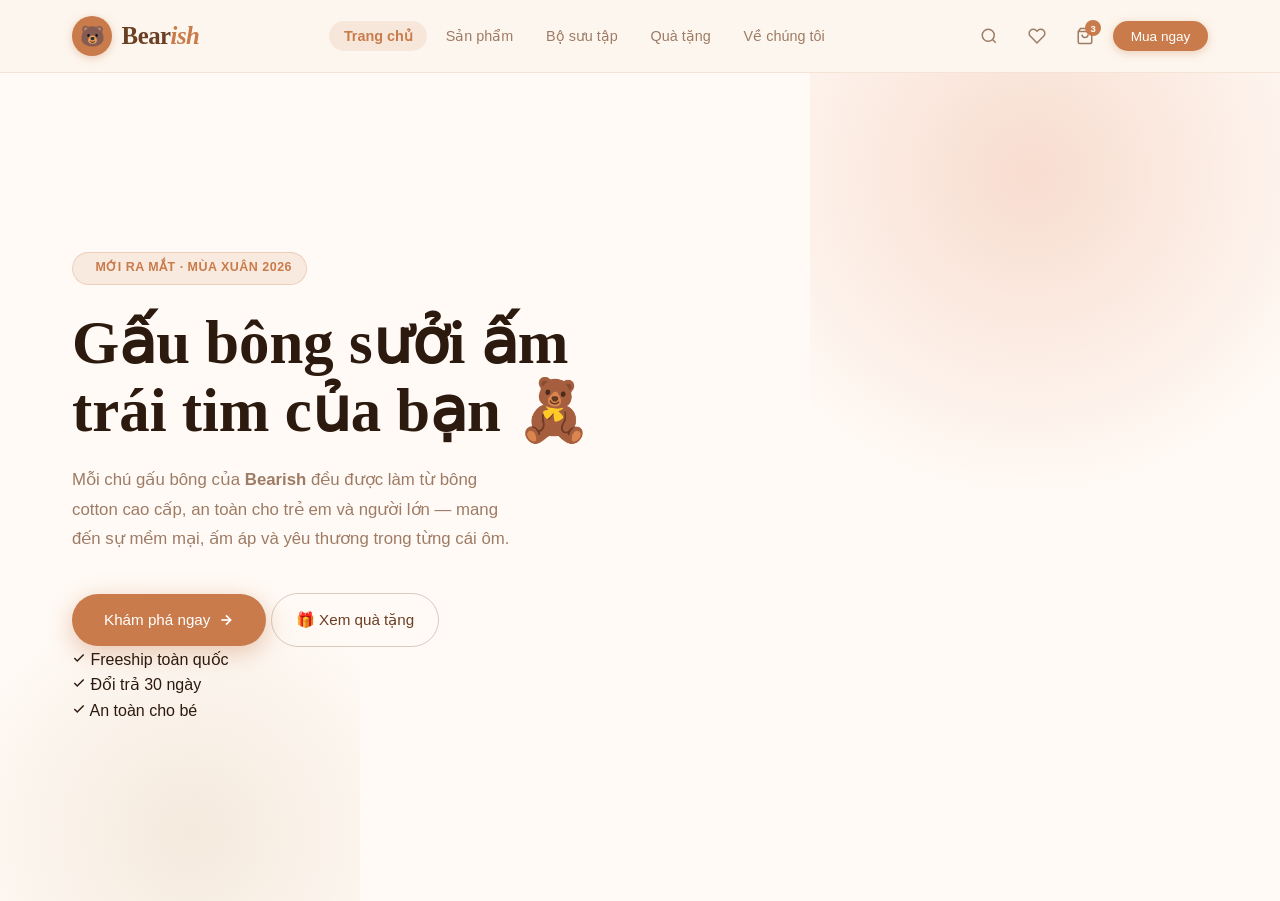
<file: TD1.1.html>
<!DOCTYPE html>
<html lang="vi">
<head>
  <meta charset="UTF-8" />
  <meta name="viewport" content="width=device-width, initial-scale=1.0" />
  <title>Bearish — Gấu Bông Thuần Yêu</title>


  <link rel="stylesheet" href="TD1.1.css"/>
</head>
<body>


  <header class="site-header">
    <div class="header-inner">

      <a href="#" class="logo" aria-label="Bearish – Trang chủ">
        <div class="logo-icon">🐻</div>
        <span class="logo-text">Bear<span>ish</span></span>
      </a>

      <nav class="main-nav" aria-label="Menu chính">
        <ul>
          <li><a href="#" class="active">Trang chủ</a></li>
          <li><a href="#">Sản phẩm</a></li>
          <li><a href="#">Bộ sưu tập</a></li>
          <li><a href="#">Quà tặng</a></li>
          <li><a href="#">Về chúng tôi</a></li>
        </ul>
      </nav>

      <div class="header-actions">
        <button class="btn-icon" aria-label="Tìm kiếm" title="Tìm kiếm">
          <svg width="18" height="18" fill="none" stroke="currentColor" stroke-width="2" viewBox="0 0 24 24">
            <circle cx="11" cy="11" r="8"/><line x1="21" y1="21" x2="16.65" y2="16.65"/>
          </svg>
        </button>

        <button class="btn-icon" aria-label="Yêu thích" title="Yêu thích">
          <svg width="18" height="18" fill="none" stroke="currentColor" stroke-width="2" viewBox="0 0 24 24">
            <path d="M20.84 4.61a5.5 5.5 0 0 0-7.78 0L12 5.67l-1.06-1.06a5.5 5.5 0 0 0-7.78 7.78l1.06 1.06L12 21.23l7.78-7.78 1.06-1.06a5.5 5.5 0 0 0 0-7.78z"/>
          </svg>
        </button>

        <button class="btn-icon" aria-label="Giỏ hàng" title="Giỏ hàng">
          <svg width="18" height="18" fill="none" stroke="currentColor" stroke-width="2" viewBox="0 0 24 24">
            <path d="M6 2L3 6v14a2 2 0 0 0 2 2h14a2 2 0 0 0 2-2V6l-3-4z"/>
            <line x1="3" y1="6" x2="21" y2="6"/>
            <path d="M16 10a4 4 0 0 1-8 0"/>
          </svg>
          <span class="cart-badge">3</span>
        </button>
        <button class="btn-nav-cta">Mua ngay</button>

        <button class="menu-toggle" aria-label="Mở menu">
          <span></span>
          <span></span>
          <span></span>
        </button>
      </div>

    </div>
  </header>


  <section class="hero" aria-label="Banner chính">
    <div class="hero-dots" aria-hidden="true"></div>

    <div class="hero-inner">

      <div class="hero-content">

        <div class="hero-badge" role="note">
          <span class="hero-badge-dot" aria-hidden="true"></span>
          Mới ra mắt · Mùa Xuân 2026
        </div>

        <h1 class="hero-title">
          Gấu bông sưởi ấm trái tim của bạn 🧸
        </h1>

        <p class="hero-desc">
          Mỗi chú gấu bông của <strong>Bearish</strong> đều được làm từ bông cotton cao cấp,
          an toàn cho trẻ em và người lớn — mang đến sự mềm mại,
          ấm áp và yêu thương trong từng cái ôm.
        </p>

        <div class="hero-actions">
          <a href="#" class="btn-cta">
            Khám phá ngay
            <svg width="16" height="16" fill="none" stroke="currentColor" stroke-width="2.5" viewBox="0 0 24 24">
              <line x1="5" y1="12" x2="19" y2="12"/>
              <polyline points="12 5 19 12 12 19"/>
            </svg>
          </a>
          <a href="#" class="btn-secondary">
            🎁 Xem quà tặng
          </a>
        </div>

        <div class="hero-trust" aria-label="Cam kết dịch vụ">
          <div class="trust-item">
            <svg width="14" height="14" fill="none" stroke="currentColor" stroke-width="2.5" viewBox="0 0 24 24">
              <polyline points="20 6 9 17 4 12"/>
            </svg>
            Freeship toàn quốc
          </div>
          <div class="trust-divider" aria-hidden="true"></div>
          <div class="trust-item">
            <svg width="14" height="14" fill="none" stroke="currentColor" stroke-width="2.5" viewBox="0 0 24 24">
              <polyline points="20 6 9 17 4 12"/>
            </svg>
            Đổi trả 30 ngày
          </div>
          <div class="trust-divider" aria-hidden="true"></div>
          <div class="trust-item">
            <svg width="14" height="14" fill="none" stroke="currentColor" stroke-width="2.5" viewBox="0 0 24 24">
              <polyline points="20 6 9 17 4 12"/>
            </svg>
            An toàn cho bé
          </div>
        </div>

      </div>



</body>
</html>
</file>
<file: TD1.1.css>
:root {
  --cream:     #fdf6ee;
  --warm-white:#fffaf5;
  --blush:     #f2c4b0;
  --peach:     #e8a080;
  --caramel:   #c97b4b;
  --brown:     #6b3f23;
  --dark:      #2c1a0e;
  --muted:     #9e7b65;

  --font-display: 'Playfair Display', Georgia, serif;
  --font-body:    'DM Sans', sans-serif;

  --radius-sm: 8px;
  --radius-md: 16px;
  --radius-lg: 32px;
  --radius-pill: 999px;

  --shadow-soft: 0 4px 24px rgba(107, 63, 35, 0.10);
  --shadow-hover: 0 12px 40px rgba(107, 63, 35, 0.18);
  --transition: 0.3s cubic-bezier(0.34, 1.56, 0.64, 1);
}

*, *::before, *::after { box-sizing: border-box; margin: 0; padding: 0; }
html { scroll-behavior: smooth; }
body {
  font-family: var(--font-body);
  background-color: var(--cream);
  color: var(--dark);
  line-height: 1.6;
  -webkit-font-smoothing: antialiased;
}
a { text-decoration: none; color: inherit; }
img { display: block; max-width: 100%; }
ul { list-style: none; }


.site-header {
  position: sticky;
  top: 0;
  z-index: 100;
  background: rgba(253, 246, 238, 0.88);
  backdrop-filter: blur(14px);
  -webkit-backdrop-filter: blur(14px);
  border-bottom: 1px solid rgba(201, 123, 75, 0.15);
}

.header-inner {
  max-width: 1200px;
  margin: 0 auto;
  padding: 0 2rem;
  height: 72px;
  display: flex;
  align-items: center;
  justify-content: space-between;
  gap: 2rem;
}

.logo {
  display: flex;
  align-items: center;
  gap: 0.6rem;
  flex-shrink: 0;
}

.logo-icon {
  width: 40px;
  height: 40px;
  background: var(--caramel);
  border-radius: 50%;
  display: flex;
  align-items: center;
  justify-content: center;
  font-size: 1.25rem;
  box-shadow: 0 2px 8px rgba(201,123,75,0.35);
  transition: transform var(--transition);
}

.logo:hover .logo-icon { transform: rotate(-10deg) scale(1.08); }

.logo-text {
  font-family: var(--font-display);
  font-size: 1.55rem;
  font-weight: 700;
  color: var(--brown);
  letter-spacing: -0.5px;
}

.logo-text span {
  color: var(--caramel);
  font-style: italic;
}

.main-nav ul {
  display: flex;
  align-items: center;
  gap: 0.25rem;
}

.main-nav a {
  padding: 0.45rem 0.9rem;
  font-size: 0.9rem;
  font-weight: 500;
  color: var(--muted);
  border-radius: var(--radius-pill);
  transition: background 0.2s, color 0.2s;
}

.main-nav a:hover,
.main-nav a.active {
  background: rgba(201, 123, 75, 0.12);
  color: var(--caramel);
}

.main-nav a.active { font-weight: 600; }

.header-actions {
  display: flex;
  align-items: center;
  gap: 0.5rem;
}

.btn-icon {
  width: 40px;
  height: 40px;
  display: flex;
  align-items: center;
  justify-content: center;
  border: none;
  background: transparent;
  border-radius: var(--radius-pill);
  cursor: pointer;
  color: var(--muted);
  font-size: 1.1rem;
  transition: background 0.2s, color 0.2s, transform var(--transition);
  position: relative;
}

.btn-icon:hover { background: rgba(201,123,75,0.12); color: var(--caramel); transform: scale(1.1); }

.cart-badge {
  position: absolute;
  top: 4px; right: 4px;
  width: 16px; height: 16px;
  background: var(--caramel);
  color: #fff;
  font-size: 0.6rem;
  font-weight: 700;
  border-radius: 50%;
  display: flex;
  align-items: center;
  justify-content: center;
}

.btn-nav-cta {
  padding: 0.45rem 1.1rem;
  background: var(--caramel);
  color: #fff;
  font-family: var(--font-body);
  font-size: 0.85rem;
  font-weight: 500;
  border: none;
  border-radius: var(--radius-pill);
  cursor: pointer;
  transition: background 0.2s, transform var(--transition), box-shadow 0.2s;
  box-shadow: 0 2px 10px rgba(201,123,75,0.35);
}

.btn-nav-cta:hover {
  background: var(--brown);
  transform: translateY(-1px);
  box-shadow: 0 4px 16px rgba(201,123,75,0.45);
}

.menu-toggle {
  display: none;
  flex-direction: column;
  gap: 5px;
  cursor: pointer;
  padding: 6px;
  border: none;
  background: transparent;
}
.menu-toggle span {
  display: block;
  width: 22px; height: 2px;
  background: var(--brown);
  border-radius: 2px;
  transition: 0.3s;
}


.hero {
  position: relative;
  min-height: calc(100vh - 72px);
  display: flex;
  align-items: center;
  overflow: hidden;
  background: var(--warm-white);
}

.hero::before {
  content: '';
  position: absolute;
  top: -120px; right: -80px;
  width: 550px; height: 550px;
  background: radial-gradient(circle at 40% 40%, #f2c4b0 0%, transparent 70%);
  opacity: 0.55;
  pointer-events: none;
}

.hero::after {
  content: '';
  position: absolute;
  bottom: -100px; left: -60px;
  width: 420px; height: 420px;
  background: radial-gradient(circle at 60% 60%, #e8d5c0 0%, transparent 70%);
  opacity: 0.45;
  pointer-events: none;
}

.hero-inner {
  position: relative;
  z-index: 2;
  max-width: 1200px;
  margin: 0 auto;
  padding: 5rem 2rem;
  display: grid;
  grid-template-columns: 1fr 1fr;
  gap: 4rem;
  align-items: center;
}

.hero-content { max-width: 560px; }

.hero-badge {
  display: inline-flex;
  align-items: center;
  gap: 0.5rem;
  padding: 0.35rem 0.9rem;
  background: rgba(201,123,75,0.12);
  border: 1px solid rgba(201,123,75,0.25);
  border-radius: var(--radius-pill);
  font-size: 0.78rem;
  font-weight: 600;
  color: var(--caramel);
  letter-spacing: 0.04em;
  text-transform: uppercase;
  margin-bottom: 1.5rem;
  animation: fadeSlideDown 0.6s ease both;
}



@keyframes pulse {
  0%, 100% { opacity: 1; transform: scale(1); }
  50%       { opacity: 0.5; transform: scale(1.4); }
}

.hero-title {
  font-family: var(--font-display);
  font-size: clamp(2.4rem, 5vw, 3.8rem);
  font-weight: 700;
  line-height: 1.12;
  color: var(--dark);
  margin-bottom: 1.25rem;
  animation: fadeSlideDown 0.7s 0.1s ease both;
}

.hero-title em {
  font-style: italic;
  color: var(--caramel);
  position: relative;
}



.hero-desc {
  font-size: 1.05rem;
  color: var(--muted);
  font-weight: 300;
  line-height: 1.75;
  max-width: 440px;
  margin-bottom: 2.5rem;
  animation: fadeSlideDown 0.7s 0.2s ease both;
}


.btn-cta {
  display: inline-flex;
  align-items: center;
  gap: 0.5rem;
  padding: 0.85rem 2rem;
  background: var(--caramel);
  color: #fff;
  font-family: var(--font-body);
  font-size: 0.95rem;
  font-weight: 500;
  border: none;
  border-radius: var(--radius-pill);
  cursor: pointer;
  box-shadow: 0 6px 24px rgba(201,123,75,0.40);
  transition: background 0.25s, transform var(--transition), box-shadow 0.25s;
}

.btn-cta:hover {
  background: var(--brown);
  transform: translateY(-3px) scale(1.02);
  box-shadow: 0 12px 32px rgba(107,63,35,0.35);
}

.btn-cta svg { transition: transform var(--transition); }
.btn-cta:hover svg { transform: translateX(4px); }

.btn-secondary {
  display: inline-flex;
  align-items: center;
  gap: 0.5rem;
  padding: 0.85rem 1.5rem;
  background: transparent;
  color: var(--brown);
  font-family: var(--font-body);
  font-size: 0.95rem;
  font-weight: 500;
  border: 1.5px solid rgba(107,63,35,0.25);
  border-radius: var(--radius-pill);
  cursor: pointer;
  transition: border-color 0.2s, background 0.2s, transform var(--transition);
}

.btn-secondary:hover {
  border-color: var(--caramel);
  background: rgba(201,123,75,0.06);
  transform: translateY(-2px);
}
</file>
